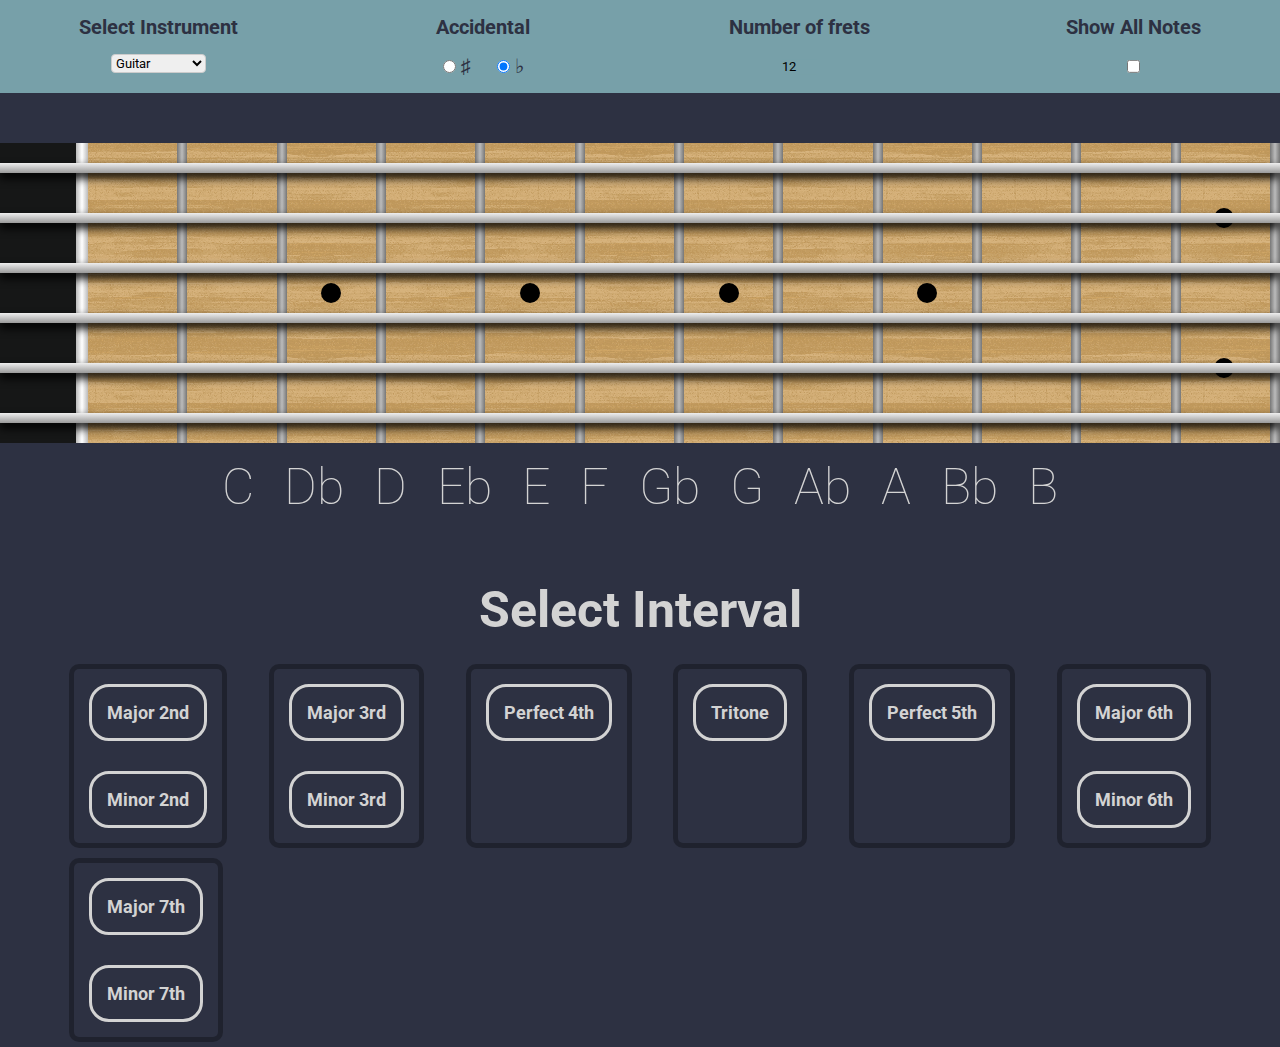
<file: Homepage/GuitarIntervalLearning/index.html>
<!DOCTYPE html>
<html lang="en">

<head>
  <meta charset="UTF-8">
  <meta name="viewport" content="width=device-width, initial-scale=1.0">
  <link rel="stylesheet" href="./style.css">
  <link rel="icon" href="./images/guitarIcon.png">
  <link rel="preconnect" href="https://fonts.googleapis.com">
  <link rel="preconnect" href="https://fonts.gstatic.com" crossorigin>
  <link href="https://fonts.googleapis.com/css2?family=Roboto:wght@100;400;700&display=swap" rel="stylesheet">

  <title>Guitar Interval Learning</title>
</head>

<body>
  <div class="settings">
    <div class="instrument-selector-container">
      <label for="instrument-selector" class="instrument-selector-label">
        <p><b>Select Instrument</b></p>
      </label>
      <select name="instrument-selector" id="instrument-selector">
      </select>
    </div>

    <div class="accidental-selector-container">
      <p><b>Accidental</b></p>
      <div class="accidental-selector">
        <div class="sharp-selector">
          <input type="radio" class="acci-select" id="sharp" name="accidental" value="sharp" checked>
          <label for="sharp">♯</label>
        </div>
        <div class="flat-selector">
          <input type="radio" class="acci-select" id="flat" name="accidental" value="flat" checked>
          <label for="flat">♭</label>
        </div>
      </div>
    </div>

    <div class="frets-number-selector-container">
      <label for="number-of-frets"><b>Number of frets</b></label>
      <input type="number" id="number-of-frets" min="5" max="24" value="12">
    </div>

    <div class="show-all-notes-container">
      <label for="show-all-notes"><b>Show All Notes</b></label>
      <input type="checkbox" id="show-all-notes">
    </div>

    <!-- <div class="show-same-notes-container">
            <label for="show-same-notes"><b>Show multiple notes</b></label>
            <input type="checkbox" id="show-same-notes">
        </div> -->
  </div>

  <div class="fretboard">
    <!-- <div class="string">
            <div class="note-fret"></div>
            <div class="note-fret"></div>
            <div class="note-fret"></div>
            <div class="note-fret single-fretmark"></div>
            <div class="note-fret"></div>
            <div class="note-fret single-fretmark"></div>
            <div class="note-fret"></div>
            <div class="note-fret single-fretmark"></div>
            <div class="note-fret"></div>
            <div class="note-fret single-fretmark"></div>
            <div class="note-fret"></div>
            <div class="note-fret"></div>
            <div class="note-fret">
                <div class="double-fretmark"></div>
            </div>
        </div>
        <div class="string">
            <div class="note-fret"></div>
            <div class="note-fret"></div>
            <div class="note-fret"></div>
            <div class="note-fret"></div>
            <div class="note-fret"></div>
            <div class="note-fret"></div>
            <div class="note-fret"></div>
            <div class="note-fret"></div>
            <div class="note-fret"></div>
            <div class="note-fret"></div>
            <div class="note-fret"></div>
            <div class="note-fret"></div>
            <div class="note-fret"></div>
        </div>
        <div class="string">
            <div class="note-fret"></div>
            <div class="note-fret"></div>
            <div class="note-fret"></div>
            <div class="note-fret"></div>
            <div class="note-fret"></div>
            <div class="note-fret"></div>
            <div class="note-fret"></div>
            <div class="note-fret"></div>
            <div class="note-fret"></div>
            <div class="note-fret"></div>
            <div class="note-fret"></div>
            <div class="note-fret"></div>
            <div class="note-fret"></div>
        </div>
        <div class="string">
            <div class="note-fret"></div>
            <div class="note-fret"></div>
            <div class="note-fret"></div>
            <div class="note-fret"></div>
            <div class="note-fret"></div>
            <div class="note-fret"></div>
            <div class="note-fret"></div>
            <div class="note-fret"></div>
            <div class="note-fret"></div>
            <div class="note-fret"></div>
            <div class="note-fret"></div>
            <div class="note-fret"></div>
            <div class="note-fret"></div>
        </div>
        <div class="string">
            <div class="note-fret"></div>
            <div class="note-fret"></div>
            <div class="note-fret"></div>
            <div class="note-fret"></div>
            <div class="note-fret"></div>
            <div class="note-fret"></div>
            <div class="note-fret"></div>
            <div class="note-fret"></div>
            <div class="note-fret"></div>
            <div class="note-fret"></div>
            <div class="note-fret"></div>
            <div class="note-fret"></div>
            <div class="note-fret"></div>
        </div>
        <div class="string">
            <div class="note-fret"></div>
            <div class="note-fret"></div>
            <div class="note-fret"></div>
            <div class="note-fret"></div>
            <div class="note-fret"></div>
            <div class="note-fret"></div>
            <div class="note-fret"></div>
            <div class="note-fret"></div>
            <div class="note-fret"></div>
            <div class="note-fret"></div>
            <div class="note-fret"></div>
            <div class="note-fret"></div>
            <div class="note-fret"></div>
        </div> -->
  </div>

  <div class="note-name-section">
  </div>

  <div class="interval-selection-container">
    <p><b>Select Interval</b></p>
    <div class="interval-selection-table">
      <div class="interval-selection-table-col">
        <div class="interval-button">
          <input type="checkbox" id="major-2nd" value="major-2nd">
          <label for="major-2nd">Major 2nd</label>
        </div>
        <div class="interval-button">
          <input type="checkbox" id="minor-2nd" value="minor-2nd">
          <label for="minor-2nd">Minor 2nd</label>
        </div>
      </div>

      <div class="interval-selection-table-col">
        <div class="interval-button">
          <input type="checkbox" id="major-3rd" value="major-3rd">
          <label for="major-3rd">Major 3rd</label>
        </div>
        <div class="interval-button">
          <input type="checkbox" id="minor-3rd" value="minor-3rd">
          <label for="minor-3rd">Minor 3rd</label>
        </div>
      </div>

      <div class="interval-selection-table-col">
        <div class="interval-button">
          <input type="checkbox" id="perfect-4th" value="perfect-4th">
          <label for="perfect-4th">Perfect 4th</label>
        </div>
      </div>

      <div class="interval-selection-table-col">
        <div class="interval-button">
          <input type="checkbox" id="tritone" value="tritone">
          <label for="tritone">Tritone</label>
        </div>
      </div>

      <div class="interval-selection-table-col">
        <div class="interval-button">
          <input type="checkbox" id="perfect-5th" value="perfect-5th">
          <label for="perfect-5th">Perfect 5th</label>
        </div>
      </div>

      <div class="interval-selection-table-col">
        <div class="interval-button">
          <input type="checkbox" id="major-6th" value="major-6th">
          <label for="major-6th">Major 6th</label>
        </div>
        <div class="interval-button">
          <input type="checkbox" id="minor-6th" value="minor-6th">
          <label for="minor-6th">Minor 6th</label>
        </div>
      </div>

      <div class="interval-selection-table-col">
        <div class="interval-button">
          <input type="checkbox" id="major-7th" value="major-7th">
          <label for="major-7th">Major 7th</label>
        </div>
        <div class="interval-button">
          <input type="checkbox" id="minor-7th" value="minor-7th">
          <label for="minor-7th">Minor 7th</label>
        </div>
      </div>
    </div>
  </div>
  <script src="./script.js"></script>
</body>

</html>
</file>
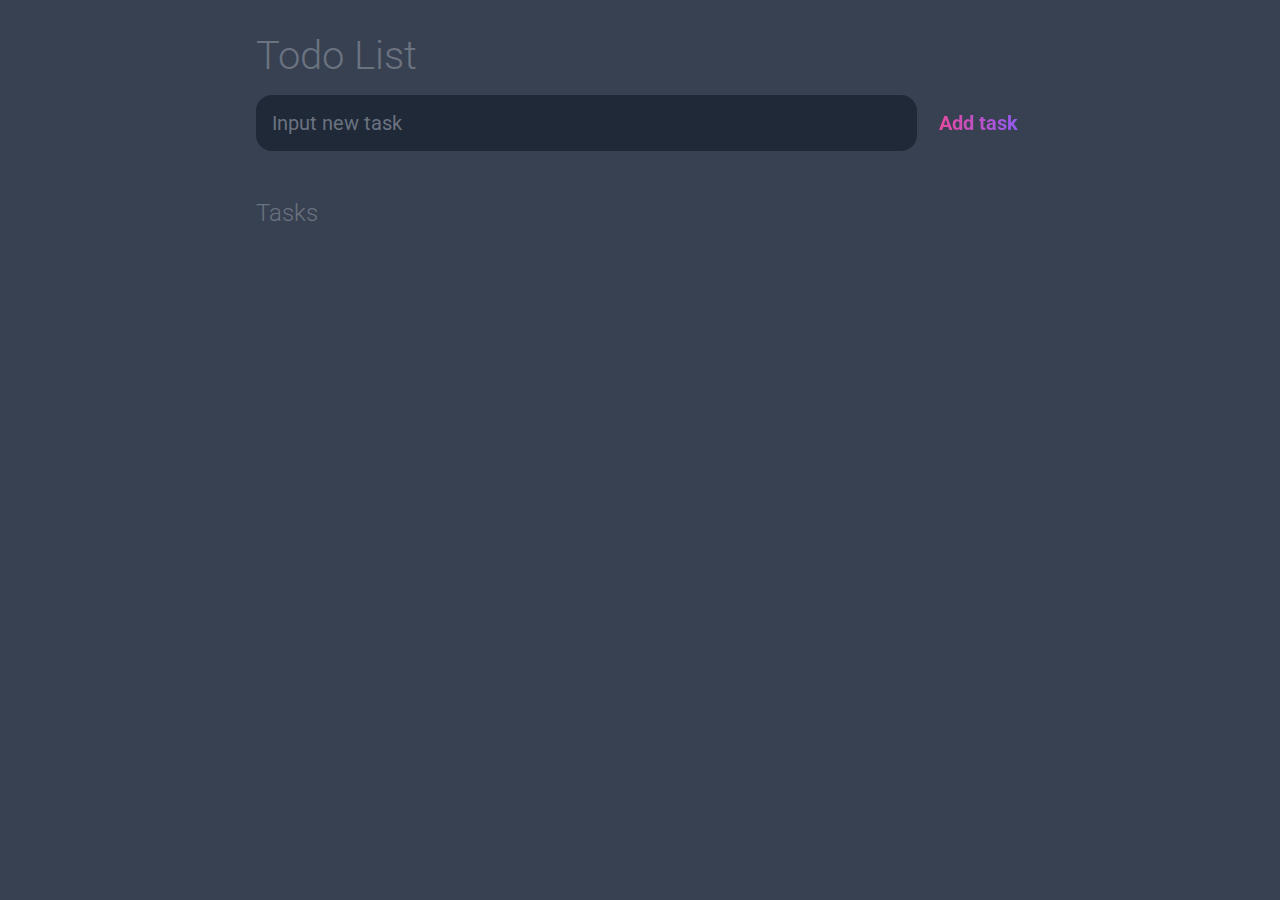
<file: Homepage/TodoList/index.html>
<!DOCTYPE html>
<html lang="en">
<head>
  <meta charset="UTF-8">
  <meta name="viewport" content="width=device-width, initial-scale=1.0">
  <link rel="stylesheet" href="./style.css">
  <link rel="preconnect" href="https://fonts.googleapis.com">
  <link rel="preconnect" href="https://fonts.gstatic.com" crossorigin>
  <link href="https://fonts.googleapis.com/css2?family=Roboto:wght@100;400;700&display=swap" rel="stylesheet">
  <title>Todo List</title>
</head>
<body>
  <header>
    <h1>Todo List</h1>
    <form id="new-task-form">
      <input type="text" id="new-task-input" placeholder="Input new task">
      <input type="submit" id="new-task-submit" value="Add task">
    </form>
  </header>

  <main>
    <section class="task-list">
      <h2>Tasks</h2>

      <div id="tasks">
        <!-- <div class="task">
          <div class="content">
            <input type="text" class="text" value="My first task" readonly>
          </div>
          <div class="actions">
            <button class="edit">Edit</button>
            <button class="delete">Delete</button>
          </div>
        </div> -->
      </div>
    </section>
  </main>
  <script src="./script.js"></script>
</body>
</html>
</file>
<file: Homepage/GuitarIntervalLearning/style.css>
:root {
    --fretboard-height: 300;
    --half-fretboard-height: calc( var(--fretboard-height) / 2 );
    --number-of-strings: 6;
    --string-height: 10;
    --half-string-height: calc( var(--string-height) / 2 );
    --string-top-position: calc( var(--fretboard-height) / var(--number-of-strings) / 2 - var(--half-string-height) );
    --double-fretmark-position-1: calc( var(--fretboard-height) * 0.25 );
    --double-fretmark-position-2: calc( var(--fretboard-height) * 0.75 );
    --note-name-opacity: 0;
    --note-name-color: #A52422;
    --setting-component-min-width: 150px;
    --interval-background-color: #2D3142;
    --interval-font-color: #D3D3D3; 
}


* {
    margin: 0;
    padding: 0;
    font-family: Roboto;
}


body {
    background-color: #2D3142;
    font-family: Helvetica, Arial, sans-serif;
    display: flex;
    flex-direction: column; 
    align-items: center;
    justify-content: center;
    height: 100%;
}


/* Setting */
.settings {
    width: 100%;
    display: flex;
    color: #2D3142;
    background-color: #77A0A9;
    padding: 0px;
    justify-content: space-between;
    font-size: 20px;
}
.settings div {
    min-width: 10%;
    margin-left: 5%;
    margin-right: 5%;
}


/* Select Instrument */
.instrument-selector-container {
    position: relative;
    height: 100%;
    display: flex;
    flex-direction: column;
    align-items: center;
}
.instrument-selector-label {
    margin: 15px;
    text-align: center;
}
#instrument-selector {
    display: inline-block;
    margin-bottom: 15px;
    size: 1000px;
    width: 50%;
    border: 1px solid #ccc;
    border-radius: 4px;
    cursor: pointer;
}
#instrument-selector::before {
    border-left: solid transparent;
}


.accidental-selector-container {
    min-height: 100%;
    display: flex;
    flex-direction: column;
    align-items: center;
    justify-content: space-between;
}
.accidental-selector-container p {
    margin: 15px;
    text-align: center;
}
.accidental-selector {
    size: 100px;
    width: 70%;
    display: flex;
    justify-content: space-between;
    align-items: center;
    margin-bottom: 15px;
}


.frets-number-selector-container {
    min-height: 100%;
    display: flex;
    flex-direction: column;
    align-items: center;
}
.frets-number-selector-container label{
    margin: 15px;
    text-align: center;
}
input[type=number]::-webkit-inner-spin-button, input[type=number]::-webkit-outer-spin-button {
    color: #77A0A9;
}
input[type=number]::-moz-inner-spin-button, input[type=number]::-moz-outer-spin-button {
    color: #77A0A9;
}
input[type=number] {
    width: 35px;
    transform: translate(0%, 35%);
    background-color: #77A0A9;
    border: none;
    justify-content: space-between;
    align-items: center;
}


.show-all-notes-container {
    min-height: 100%;
    display: flex;
    flex-direction: column;
    align-items: center;
}
.show-all-notes-container label {
    margin: 15px;
    text-align: center;
}
#show-all-notes {
    border: none;
    justify-content: space-between;
    align-items: center;
    transform: translate(0%, 45%);
}


.fretboard {
    display: flex;
    flex-direction: column;
    background-color: #BE975B;
    background-image: url(./images/wood-pattern.png);
    width: 100%;
    height: calc(var(--fretboard-height) * 1px);
    margin-top: 50px;
}
.string {
    width: 100%;
    height: 100%;
    display: flex;
    flex-direction: row;
    position: relative;
}
.string::before {
    content: "";
    width: 100%;
    height: calc(var(--string-height) * 1px); 
    background: linear-gradient(#eee, #999);
    box-shadow: 0px 5px 10px;
    z-index: 1;
    position: absolute;
    top: calc(var(--string-top-position) * 1px);
}
.note-fret {
    display: flex;
    flex: 1;
    border-right: 10px solid;
    border-image: linear-gradient(to left, #777, #bbb, #777) 1 100%;
    justify-content: center;
    align-items: center;
    position: relative;
}
.note-fret:first-child {
    background-color: #161717;
    min-width: 76px;
    border-right: 12px solid;
    flex-grow: 0;
    flex-shrink: 0;
    border-image: linear-gradient(to left, #bbb, #fff, #bbb) 1 100%;
}
.note-fret::before {
    content: attr(data-note);
    width: 33px;
    height: 33px;
    border-radius: 50%;
    line-height: 33px;
    text-align: center;
    background-color: var(--note-name-color);
    color: lightgray;
    opacity: var(--note-name-opacity);
    z-index: 2;
}
.single-fretmark::after {
    top: calc( var(--half-fretboard-height) * 1px );
    transform: translate(0, -50%);
}
.double-fretmark::before {
    top: calc( var(--double-fretmark-position-1) * 1px );
    transform: translate(-140%, -50%);
}
.double-fretmark::after {
    top: calc( var(--double-fretmark-position-2) * 1px );
    transform: translate(-140%, -50%);
}
.single-fretmark::after, .double-fretmark::after, .double-fretmark::before {
    content: "";
    position: absolute;
    width: 20px;
    height: 20px;
    border-radius: 50%;
    background: black;
}


/* Note name section */
.note-name-section {
    width: 100%;
    color: lightgray;
    display: flex;
    flex-direction: row;
    justify-content: center;
    align-items: center;
    flex-wrap: wrap;
}
.note-name-section span {
    font-weight: 10;
    font-size: 50px;
    margin: 15px;
    margin-left: 15px;
    margin-right: 15px;
    cursor: pointer;
}
.note-name-section span:hover {
    color: #77A0A9;
}


/* Interval section */
.interval-selection-container {
    width: 100%;
    display: flex;
    flex-direction: column;
    font-size: 15px;
    color: lightgray;
    justify-content: center;
    align-items: center;
}
.interval-selection-container p {
    width: 100%;
    display: flex;
    justify-content: center;
    align-items: center;
    font-family: Roboto;
    font-size: 50px;
    margin: 20px;
    margin-top: 50px;
}
.interval-selection-table {
    width: 90%;
    min-height: 120px;
    display: flex;
    justify-content: space-between;
    flex-wrap: wrap;
    flex-direction: row;
    color: lightgray;
}
.interval-selection-table-col {
    border-radius: 5px;
    box-shadow: 0px 0px 0px 5px rgba(0, 0, 0, 0.3);
    /* flex-basis: calc(10% - 10px); */
    display: flex;
    flex-direction: column;
    align-items: center;
    justify-content: space-between;
    margin: 10px;
}
.interval-button label {
    display: block;
    padding: 15px;
    margin: 15px;
    border: solid;
    border-radius: 20px;
    cursor: pointer;
    background-color: var(--interval-background-color);
    color: var(--interval-font-color);
    transition: background-color 0.3s ;
    font-size: 18px;
    font-weight: bold;
}
.interval-button label:hover {
    box-shadow: 15px 15px 10px #161717;
    border-color: var(--interval-font-color);
    /* background-color: var(--interval-font-color);
    color: var(--interval-background-color); */
}
.interval-button input[type="checkbox"]:checked + label {
    border-color: var(--interval-font-color);
    background-color: var(--interval-font-color);
    color: var(--interval-background-color);
}
.interval-selection-container input[type="checkbox"] {
    display: inline-block;
    position: absolute;
    opacity: 0;
    height: 0;
    width: 0;
}
</file>
<file: Homepage/TodoList/style.css>
:root {
  --dark: #374151;
  --darker: #1F2937;
  --darkest: #111827;
  --gray: #6B7280;
  --light: #EEE;
  --pink: #EC4899;
  --purple: #8B5Cf6;
}

* {
  font-family: Roboto;
  margin: 0;
  box-sizing: border-box;
}

body {
  display: flex;
  flex-direction: column;
  min-height: 100vh;
  background: var(--dark);
  color: #FFF;
}

header {
  padding: 2rem 1rem;
  max-width: 800px;
  width: 100%;
  margin: 0 auto;
}
header h1 {
  font-size: 2.5rem;
  font-weight: 300;
  margin-bottom: 1rem;
  color: var(--gray);
}
#new-task-form {
  display: flex;
}
input, button {
  appearance: none;
  border: none;
  outline: none;
  background: none;
}
#new-task-input {
  flex: 1 1 0%;
  background-color: var(--darker);
  padding: 1rem;
  border-radius: 1rem;
  margin-right: 1rem;
  color: var(--light);
  font-size: 1.25rem;
}
#new-task-input::placeholder {
  color: var(--gray);
}
#new-task-submit {
  color: var(--pink);
  font-size: 1.25rem;
  font-weight: 700;
  background-image: linear-gradient(to right, var(--pink), var(--purple));
  -webkit-background-clip: text;
  -webkit-text-fill-color: transparent;
  cursor: pointer;
  transition: 0.4s;
}
#new-task-submit:hover {
  opacity: 0.8;
}
#new-task-submit:active {
  opacity: 0.6;
}

main {
  flex: 1 1 0%;
  max-width: 800px;
  width: 100%;
  margin: 0 auto;
}

.task-list {
  padding: 1rem;
}
.task-list h2 {
  font-size: 1.5rem;
  font-weight: 300;
  color: var(--gray);
  margin-bottom: 1rem;
}
#tasks .task {
  display: flex;
  justify-content: space-between;
  background-color: var(--darkest);
  padding: 1rem;
  border-radius: 1rem;
  margin-bottom: 1rem;
}
#tasks .task .content {
  flex: 1 1 0%;
}
#tasks .task .content .text{
  color: var(--light);
  font-size: 1.125rem;
  width: 100%;
  display: block;
  transition: 0.4s;
}
#tasks .task .content .text:not(:read-only) {
  color: var(--pink);
}
#tasks .task .actions {
  display: flex;
  margin: 0 -0.5rem;
}
.task .actions button {
  cursor: pointer;
  margin: 0 0.5rem;
  font-size: 1.125rem;
  font-weight: 700;
  text-transform: uppercase;
  transition: 0.4s;
}
.task .actions button:hover {
  opacity: 0.8;
}
.task .actions button:active {
  opacity: 0.6;
}
.task .actions .edit {
  background-image: linear-gradient(to right, var(--pink), var(--purple));
  -webkit-background-clip: text;
  -webkit-text-fill-color: transparent;
}
.task .actions .delete {
  color: crimson;
}
</file>
